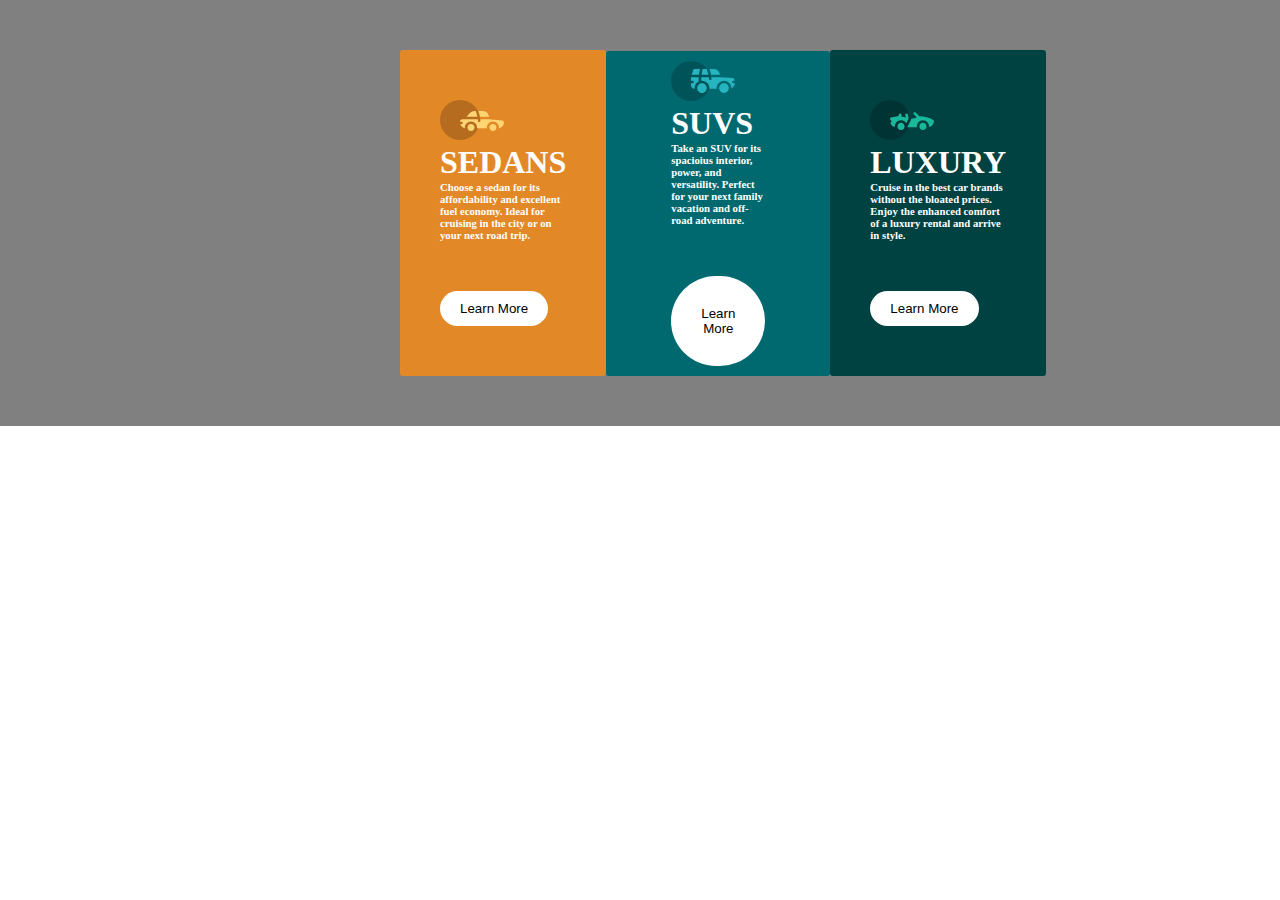
<file: index.html>
<!DOCTYPE html>
<html lang="en">
<head>
    <meta charset="UTF-8">
    <meta http-equiv="X-UA-Compatible" content="IE=edge">
    <meta name="viewport" content="width=device-width, initial-scale=1.0">
    <title>Flex box layout</title>
    <link rel="stylesheet" href="style.css">
</head>
<body>
    <div style="background-color: grey ;">
<div class="container">
    <div class="first">
        <div>
            <img src="icon-sedans.svg" alt="car" />
        </div>
        <div>
            <h1>SEDANS</h1>
            <h6>Choose a sedan for its<br/>
                 affordability and excellent<br/>
                  fuel economy. Ideal for<br/>
                  cruising in the city or on<br/> your next road trip.</h6>
        </div>
        <div>
            <button style="color:  bright orange"> Learn More</button>
        </div>
    </div>
    <div class="second">
        <div>
            <img src="/icon-suvs.svg" alt="car" />
        </div>
        <div>
            <h1>SUVS</h1>
        </div>
        <div>
            <h6>Take an SUV for its spacioius
                interior, power, and
                 versatility. Perfect for your
                 next family vacation and off-road adventure.</h6>
        </div>
        <div>
            <button style="color: dark cyan; padding: 30px"> Learn More </button>
        </div>
    </div>
    <div class="third">
        <div>
            <img src="icon-luxury - Copy.svg" alt="car" />
        </div>
        <div>
            <h1>LUXURY</h1>
        </div>
        <div>
            <h6>Cruise in the best car brands<br/> 
                without the bloated prices.<br/> Enjoy the enhanced comfort<br/>
                 of a luxury rental and arrive <br/> in style.</h6>
        </div>
        <div>
            <button style="color: very dark cyan  "> Learn More</button>
        </div>
      </div>
    </div>
</body>
</html>
</file>
<file: style.css>
*{
    margin: 0;
    padding: 0;
    box-sizing: border-box;
}

body
.container {
    display: flex;
    align-items: center;
    margin: auto;
    padding: 50px 400px;
}
.first {
    background-color:  hsl(31, 77%, 52%);
    display: flex;
    flex-direction: column;
    /*align-items: center;*/
    text-align: left;
    padding: 50px 40px;
    border-radius: 3px;
    color: white;
    width: 300px
}
.second {
     background-color: hsl(184, 100%, 22%) ;
     display: flex;
     flex-direction: column;
    text-align: left;
    padding: 10px 65px;
    border-radius: 3px;
    color: white;
    width: 300px
 }
.third {
      background-color:  hsl(179, 100%, 13%);
      display: flex;
      flex-direction: column;
    text-align: left;
    padding: 50px 40px;
    border-radius: 3px;
    color: white;
    width: 300px
  }
button {
    background-color: white;
    border-radius: 100px;
    padding: 10px 20px;
    border: none;
    margin-top: 50px;

}
</file>
